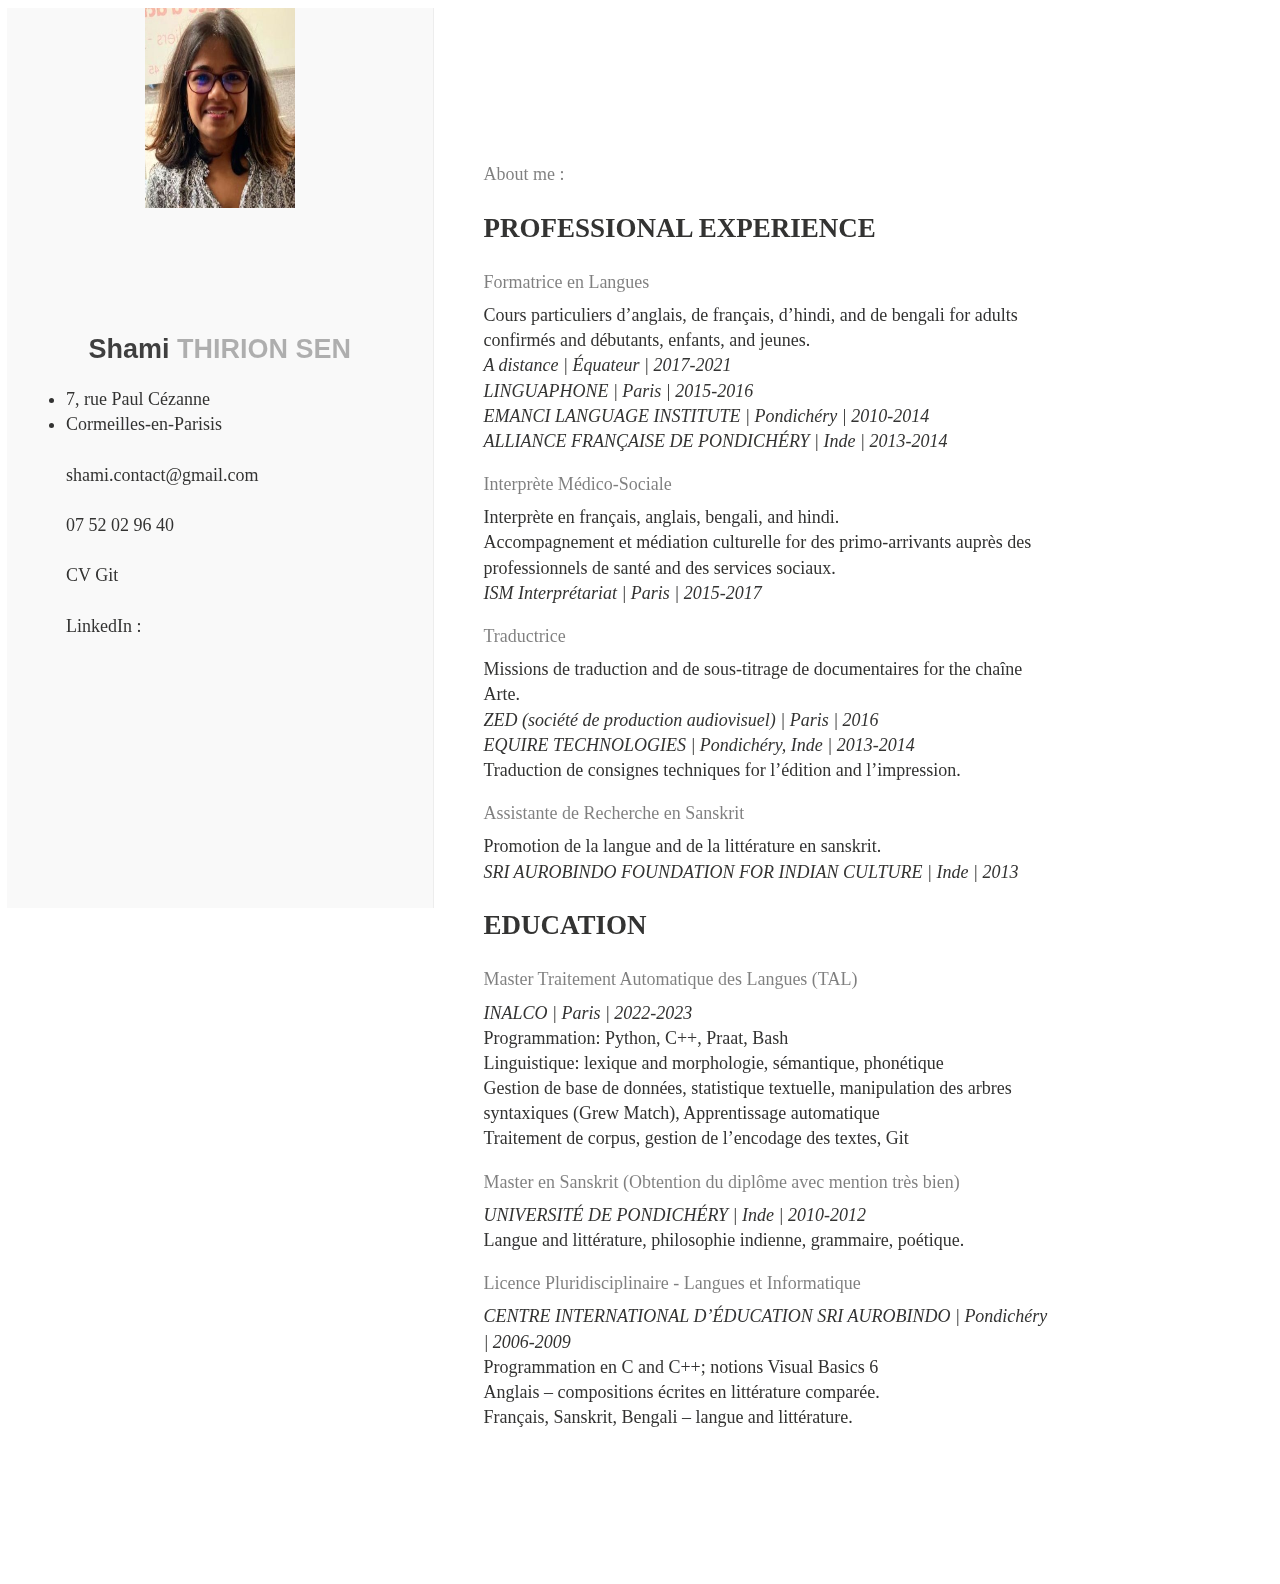
<file: index.html>
<!--link href='https://fonts.googleapis.com/css?family=Lora:400,700,400italic|Open+Sans:300,400,500,700|Waiting+for+the+Sunrise|Shadows+Into+Light' rel='stylesheet' type='text/css'-->

<!DOCTYPE html>
<html>


<head> 
<link rel='stylesheet'  href="style.css">
</head>

<div class="wrapper clearfix">
  <div class="left">

    <div class="me-img">
      <img src="shami.jpeg" width="150" height="200">
    </div>

    <div class="name-hero">
      <div class="name-text">
        <h1>Shami <em>THIRION SEN</em></h1>
        <li>7, rue Paul Cézanne</li>
        <li>Cormeilles-en-Parisis</li>
        <br>shami.contact@gmail.com</br>
        <br>07 52 02 96 40</br>
        <br>CV Git</br>
        <br>LinkedIn : </br>

      </div>

    </div>

  </div>
  
  <div class="right">

    <div class="inner">
      <section>
  

    <div>
       <p>About me : </p>
    </div>

    <div class="section">
        <h2>PROFESSIONAL EXPERIENCE</h2>

        <p class="job-title">Formatrice en Langues</p>
        <ul>
            <li>Cours particuliers d’anglais, de français, d’hindi, and de bengali for adults confirmés and débutants, enfants, and jeunes.</li>
            <li><em>A distance | Équateur | 2017-2021</em></li>
            <li><em>LINGUAPHONE | Paris | 2015-2016</em></li>
            <li><em>EMANCI LANGUAGE INSTITUTE | Pondichéry | 2010-2014</em></li>
            <li><em>ALLIANCE FRANÇAISE DE PONDICHÉRY | Inde | 2013-2014</em></li>
        </ul>

        <p class="job-title">Interprète Médico-Sociale</p>
        <ul>
            <li>Interprète en français, anglais, bengali, and hindi.</li>
            <li>Accompagnement et médiation culturelle for des primo-arrivants auprès des professionnels de santé and des services sociaux.</li>
            <li><em>ISM Interprétariat | Paris | 2015-2017</em></li>
        </ul>

        <p class="job-title">Traductrice</p>
        <ul>
            <li>Missions de traduction and de sous-titrage de documentaires for the chaîne Arte.</li>
            <li><em>ZED (société de production audiovisuel) | Paris | 2016</em></li>
            <li><em>EQUIRE TECHNOLOGIES | Pondichéry, Inde | 2013-2014</em></li>
            <li>Traduction de consignes techniques for l’édition and l’impression.</li>
        </ul>

        <p class="job-title">Assistante de Recherche en Sanskrit</p>
        <ul>
            <li>Promotion de la langue and de la littérature en sanskrit.</li>
            <li><em>SRI AUROBINDO FOUNDATION FOR INDIAN CULTURE | Inde | 2013</em></li>
        </ul>
    </div>

    <div class="section">
        <h2>EDUCATION</h2>

        <p class="job-title">Master Traitement Automatique des Langues (TAL)</p>
        <ul>
            <li><em>INALCO | Paris | 2022-2023</em></li>
            <li>Programmation: Python, C++, Praat, Bash</li>
            <li>Linguistique: lexique and morphologie, sémantique, phonétique</li>
            <li>Gestion de base de données, statistique textuelle, manipulation des arbres syntaxiques (Grew Match), Apprentissage automatique</li>
            <li>Traitement de corpus, gestion de l’encodage des textes, Git</li>
        </ul>

        <p class="job-title">Master en Sanskrit (Obtention du diplôme avec mention très bien)</p>
        <ul>
            <li><em>UNIVERSITÉ DE PONDICHÉRY | Inde | 2010-2012</em></li>
            <li>Langue and littérature, philosophie indienne, grammaire, poétique.</li>
        </ul>

        <p class="job-title">Licence Pluridisciplinaire - Langues et Informatique</p>
        <ul>
            <li><em>CENTRE INTERNATIONAL D’ÉDUCATION SRI AUROBINDO | Pondichéry | 2006-2009</em></li>
            <li>Programmation en C and C++; notions Visual Basics 6</li>
            <li>Anglais – compositions écrites en littérature comparée.</li>
            <li>Français, Sanskrit, Bengali – langue and littérature.</li>
        </ul>
    </div>
</html>
</file>
<file: style.css>
*, *:before, *:after {
    -moz-box-sizing: border-box; -webkit-box-sizing: border-box; box-sizing: border-box;
   }
  
  html
  {
      font-size:100%;
  }
  
  body
  {
      -webkit-font-smoothing:antialiased;
      color:#333332;
      font-family:Lora, serif;
      font-size:18px;
      font-weight:400;
      line-height:1.4;
      text-rendering:optimizeLegibility;
  }
  
  .skill-set li:hover
  {
      background:#3498db;
  }
  
  h1
  {
      color:rgba(0,0,0,.75);
  }
  
  .wrapper
  {
      height:100%;
  }
  
  .left
  {
      background-color:rgba(0,0,0,.025);
      border-right:1px solid rgba(0,0,0,.05);
      float:right;
      height:100%;
      margin-left:-1px;
      min-width:256px;
      position:fixed;
      width:33.33%;
    
  }
  
  .right
  {
      float:right;
      height:100%;
      position:relative;
      width:66.66%;
  }
  
  
  .name-hero
  {
      background:rgba(0,0,0,.001);
      bottom:0;
      height:290px;
      left:0;
      margin:auto;
      position:absolute;
      right:0;
      top:0;
      width:85%;
  }
  
  .me-img
  {
      background:url(https://media-exp1.licdn.com/dms/image/C4E03AQGnLq_IB_mf8Q/profile-displayphoto-shrink_400_400/0/1631022739752?e=1648684800&v=beta&t=eICUjHeH_g9GQEItmEMK1j2gCADwqfjrlccSD_5za58) no-repeat center center ;
      background-size:cover;
    background-position:center;
      border: radius 50%;
      height:150px;
      margin:0 auto;
      position:relative;
      width:150px;
  }
  
  .name-hero h1
  {
      font-family:Open Sans, sans-serif;
      font-size:1.5em;
      text-align:center;
  }
  
  .name-hero h1 em
  {
      color:rgba(0,0,0,.3);
      font-style:normal;
      font-weight:700;
  }
  
  .name-hero p
  {
      color:rgba(0,0,0,.75);
      font-size:.75em;
      line-height:1.5;
      margin:0 8px 0 0;
      text-align:center;
  }
  
  .name-hero .name-text
  {
      margin:0 auto;
      width:85%;
  }
  
  .inner
  {
      margin:0 auto;
      max-width:975px;
      padding:3em;
  }
  
  .inner h1
  {
      font-size:1.75em;
  }
  
  .inner p
  {
      color:rgba(0,0,0,.5);
  }
  
  .inner p em
  {
      color:rgba(0,0,0,1);
      font-style:normal;
  }
  
  .inner section
  {
      margin:100px auto;
  }
  
  ul
  {
      list-style-type:none;
      margin-top:-10px;
      max-width:570px;
      padding:0;
  }
  
  .skill-set li
  {
      background:rgba(0,0,0,.75);
      border-radius:5px;
      color:#FFF;
      display:inline-block;
      list-style:none;
      margin:15px 15px 0 0;
      padding:10px;
      text-align:justify;
  }
  
  @media screen and (max-width: 48em) {
      .right,.left
      {
          float:none;
      position:relative !important;
          width:100%;
      min-height:500px;
      }
    .handmade {
    text-align:center !important;
    margin-top:0px !important;
  }
  
  @media screen and (max-width: 75em) {
      body
  { font-size:16px;}
  }
  
  @media screen and (max-width: 60em) {
      body
  { font-size:14px;}
  }
  .clearfix:after {
     content: " "; /* Older browser do not support empty content */
     visibility: hidden;
     display: block;
     height: 0;
     clear: both;
  }
  .handmade {
    text-align:right;
    margin-top:100px;
  }
  .handmade em {
    font-family: 'Shadows Into Light', cursive;
    font-size: 1.25em;
    margin-left:5px;
  }
</file>
